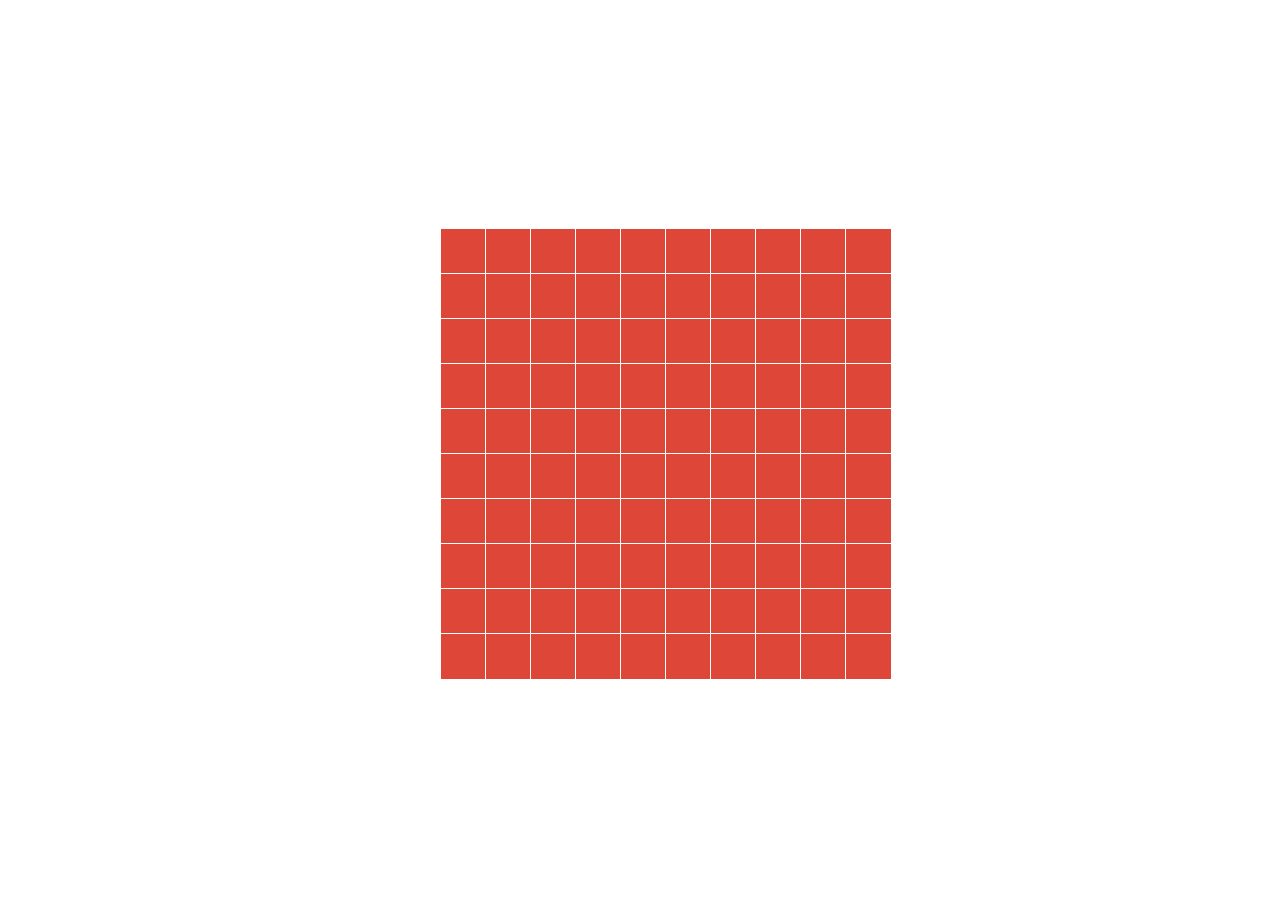
<file: day8/index.html>
<html>
<head>
    <link rel="stylesheet" href="style.css">
    <title>Document</title>
</head>
<body>
    <div class="frame">
        <div class="middle">
              <div class="container">
              </div>
        </div>
      </div>
      <script src="script.js"></script>
</body>
</html>
</file>
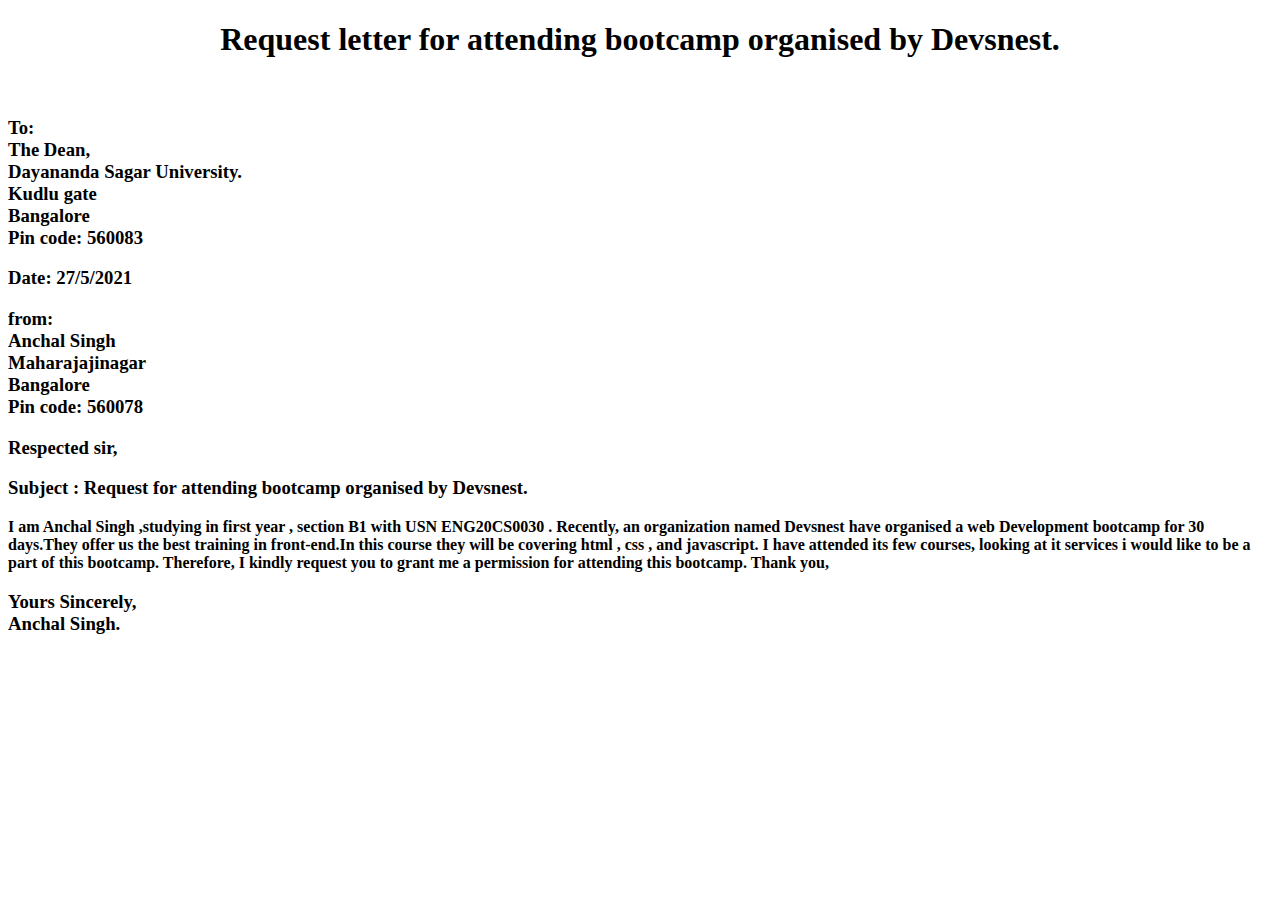
<file: DAY 1-HTML.html>
<!DOCTYPE html>
<html>
    <head>
        <title>Request letter </title>
        <body><center><h1><em></em>Request letter for attending bootcamp organised by Devsnest.<b></center><br></b></h1>
          <h3>To: <br>
             The Dean, <br>
            Dayananda Sagar University. <br>
            Kudlu gate <br>
            Bangalore <br> 
            Pin code: 560083 <br>
           <h3>Date: 27/5/2021</h3> 
            <h3><b>from: <br>
                Anchal Singh<br>
                   Maharajajinagar <br>
                   Bangalore<br>
                   Pin code: 560078<br></b></h3>
            <h3><b>Respected sir,<br></h3></b>
        <h3> Subject : Request for attending bootcamp organised by Devsnest.</h3>
            <p><b>I am Anchal Singh ,studying in first year , section B1 with USN ENG20CS0030 . Recently, an organization named Devsnest have organised a web Development bootcamp for 30 days.They offer us the best training in front-end.In this course they will be covering html , css , and javascript. I have attended its few courses, looking at it services i would like to be a part of this bootcamp.
                Therefore, I kindly request you to grant me a permission for attending this bootcamp.
                Thank you,</b> </p>
      <h3>Yours Sincerely, <br>
        Anchal Singh.  </h3><br>
        </body>
    </head>
</html>
</file>
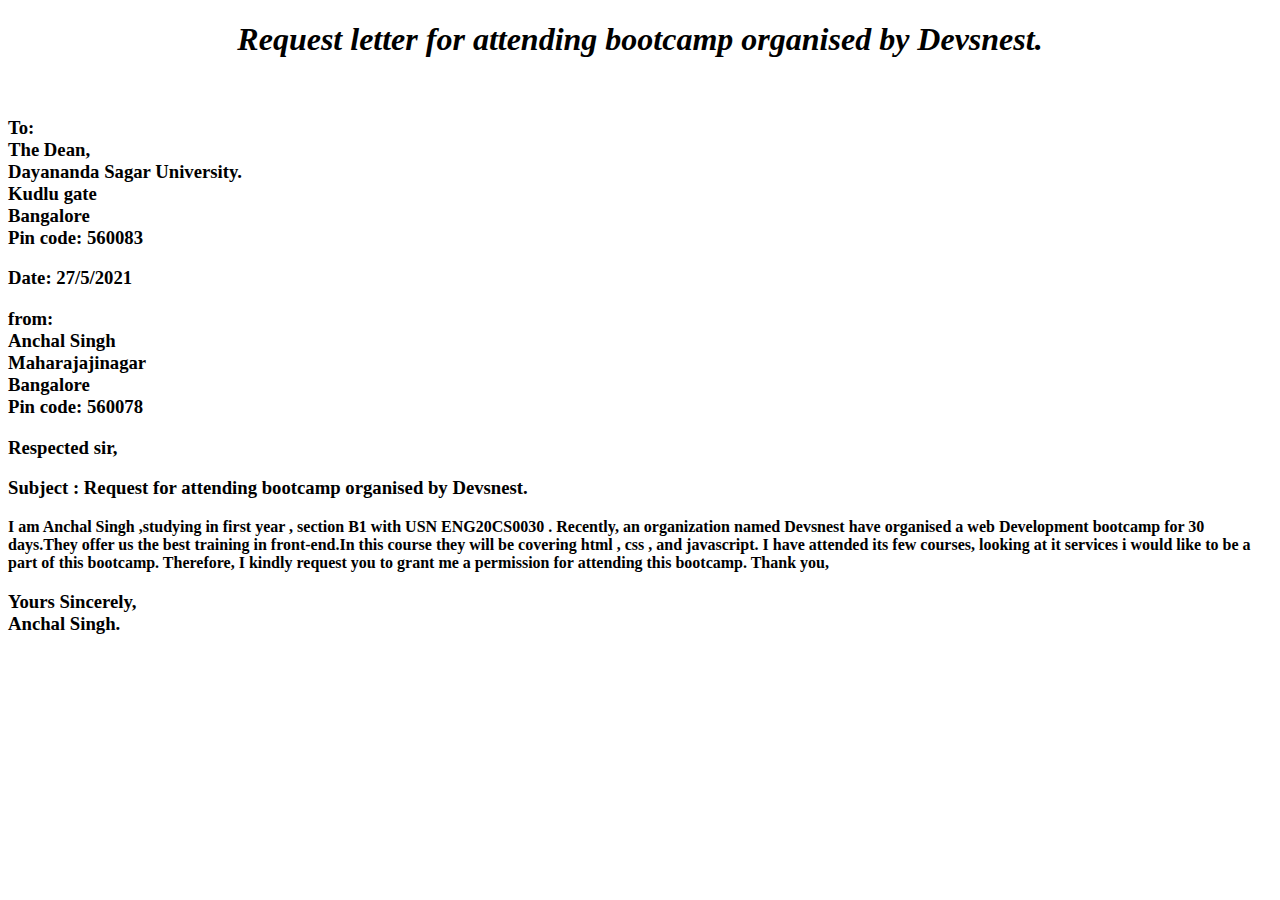
<file: DAY1.HTML>
<!DOCTYPE html>
<html>
    <head>
        <title>Request letter </title>
        <body><center><h1><em>Request letter for attending bootcamp organised by Devsnest.<b></center><br></b></h1></em>
          <h3>To: <br>
             The Dean, <br>
            Dayananda Sagar University. <br>
            Kudlu gate <br>
            Bangalore <br> 
            Pin code: 560083 <br>
           <h3>Date: 27/5/2021</h3> 
            <h3><b>from: <br>
                Anchal Singh<br>
                   Maharajajinagar <br>
                   Bangalore<br>
                   Pin code: 560078<br></b></h3>
            <h3><b>Respected sir,<br></h3></b>
        <h3> Subject : Request for attending bootcamp organised by Devsnest.</h3>
            <p><b>I am Anchal Singh ,studying in first year , section B1 with USN ENG20CS0030 . Recently, an organization named Devsnest have organised a web Development bootcamp for 30 days.They offer us the best training in front-end.In this course they will be covering html , css , and javascript. I have attended its few courses, looking at it services i would like to be a part of this bootcamp.
                Therefore, I kindly request you to grant me a permission for attending this bootcamp.
                Thank you,</b> </p>
      <h3>Yours Sincerely, <br>
        Anchal Singh.  </h3><br>
        </body>
    </head>
</html>
</file>
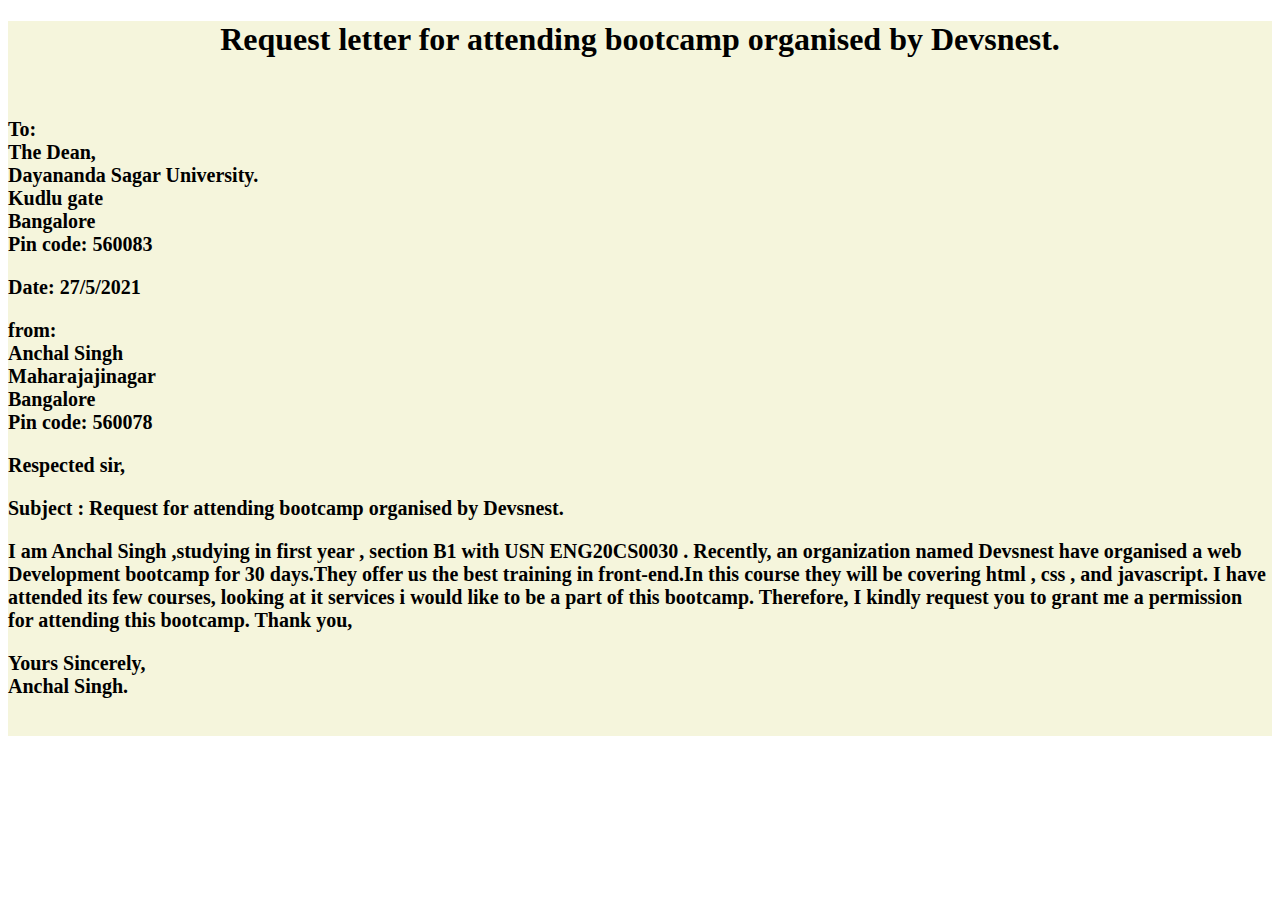
<file: DAY2-CSS.HTML>
<!DOCTYPE html>
<html>
    <head>
        <style>
            div{
                background-color: beige;
            }
            h3,p{
                font-size: 20px;
                font-weight: bold;    
            }
        </style>
        <title>Request letter </title><div>
        <body><center><h1><em></em>Request letter for attending bootcamp organised by Devsnest.<b></center><br></b></h1>
          <h3>To: <br>
             The Dean, <br>
            Dayananda Sagar University. <br>
            Kudlu gate <br>
            Bangalore <br> 
            Pin code: 560083 <br>
           <h3>Date: 27/5/2021</h3> 
            <h3>from: <br>
                Anchal Singh<br>
                   Maharajajinagar <br>
                   Bangalore<br>
                   Pin code: 560078<br></h3>
            <h3>Respected sir,<br></h3>
        <h3> Subject : Request for attending bootcamp organised by Devsnest.</h3>
            <p>I am Anchal Singh ,studying in first year , section B1 with USN ENG20CS0030 . Recently, an organization named Devsnest have organised a web Development bootcamp for 30 days.They offer us the best training in front-end.In this course they will be covering html , css , and javascript. I have attended its few courses, looking at it services i would like to be a part of this bootcamp.
                Therefore, I kindly request you to grant me a permission for attending this bootcamp.
                Thank you, </p>
      <h3>Yours Sincerely, <br>
        Anchal Singh.  </h3><br></div>
        </body>
    </head>
</html>
</file>
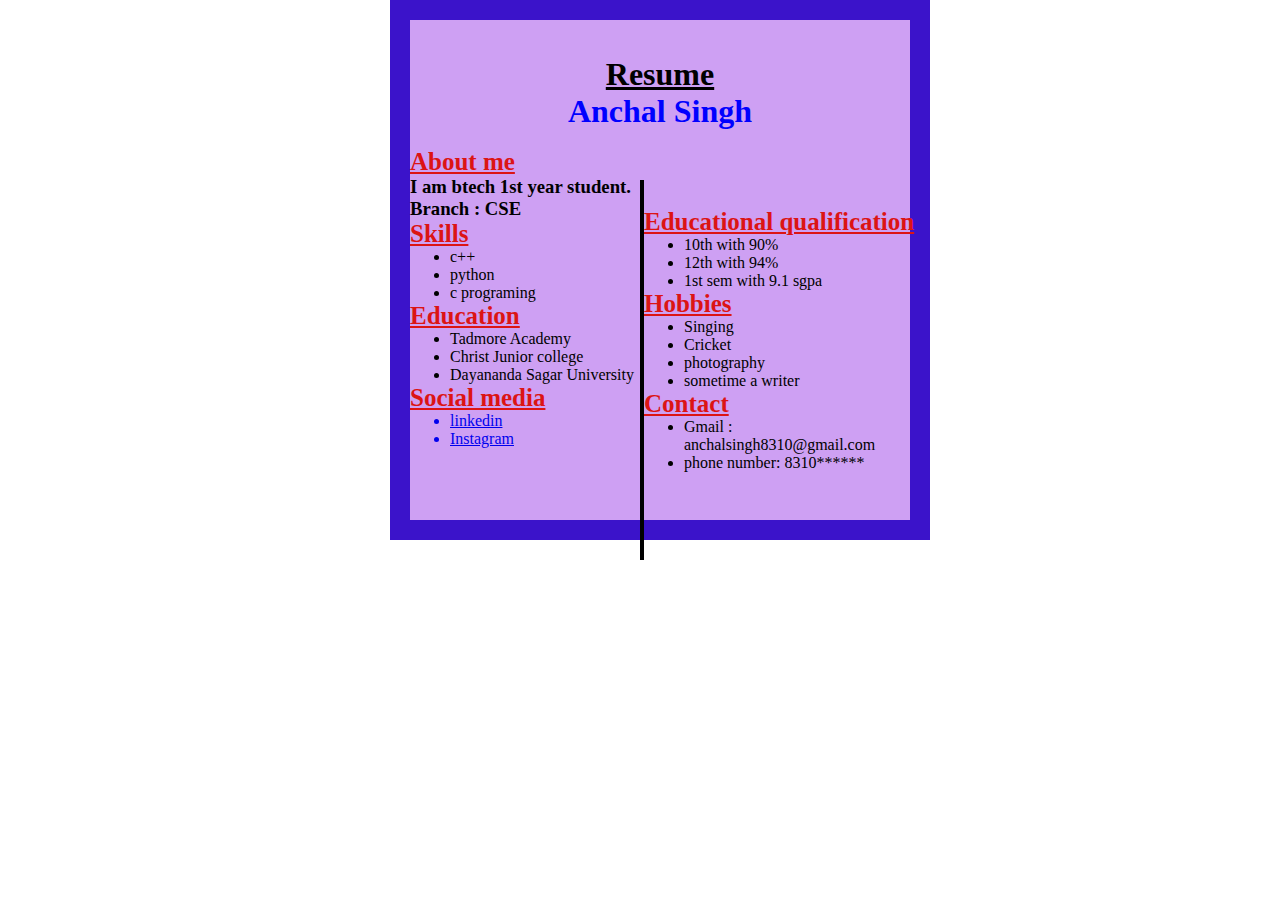
<file: day3/resume.html>
<html>
    <head>
    <body >
        <link rel="stylesheet" href="./style.css">
<div class="stuff">
  <br><br>
  <h1><center><u>Resume</center></u></h1>
  <h2><center>Anchal Singh</center></h2>
  <br>
  <p class="head">About me </p>
    <h3>I am btech 1st year student.<br>
    Branch : CSE<br>       
</h3>
  <p class="head">Skills</p>
  <ul>
    <li>c++</li>
    <li>python</li>
    <li>c programing</li>
  </ul>
  <p class="head">Education</p>
  <ul>
      <li>Tadmore Academy</li>
      <li>Christ Junior college</li>
    <li>Dayananda Sagar University</li>
  </ul>
  <p class="head">Social media</p>
  <ul>
    <a target="_blank" href="https://www.linkedin.com/in/anchal-singh-110b131a6/"><li>linkedin</li></a> 
    <a target="_blank" href="https://www.instagram.com/_am_anchal_/"><li>Instagram</li></a>
  </ul>
  
</div>
<div1>
    <p class="head">
    <br>Educational qualification
    <ul>
        <li>10th with 90%</li>
        <li>12th with 94%</li>
        <li>1st sem with 9.1 sgpa</li>
      </ul>
      <p class="head">Hobbies</p>
  <ul>
    <li>Singing</li>
    <li>Cricket</li>
      <li>photography</li>
    <li>sometime a writer</li>
  </ul>  
  <p class="head">Contact</p>
  <ul>
    <li>Gmail : <br>
         anchalsingh8310@gmail.com</li>
    <li>phone number: 8310******</li>
  </ul>  
</p>
</div1>
</body>
</head>
  </html>
</file>
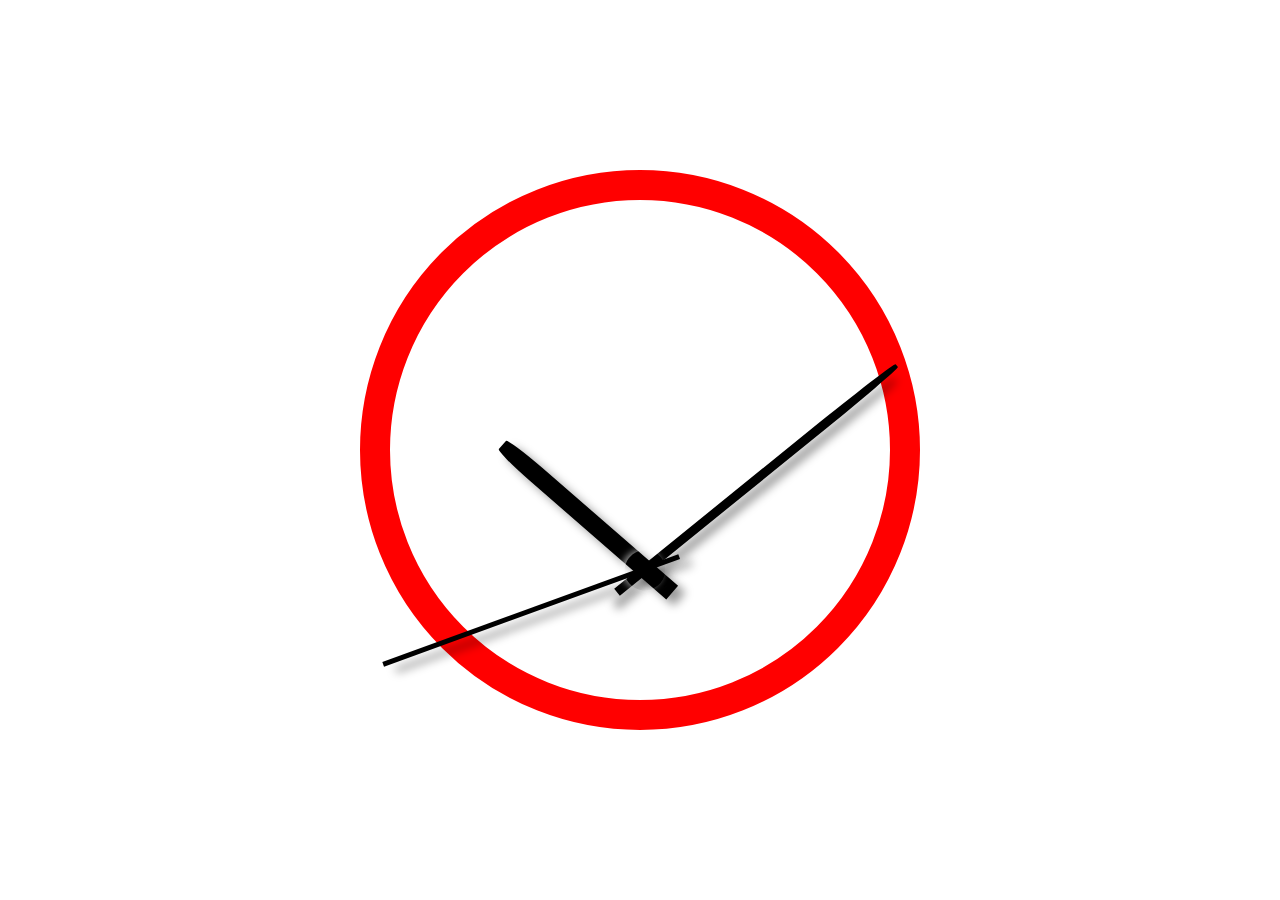
<file: day4/clock.html>
<!DOCTYPE html>
<html></html>
<head>
    <title>Analog clock</title>
    <link rel="stylesheet" href="./style1.css">

</head>
<body>
    <div class="clock">
        <div class="hour"></div> 
        <div class="min"></div>
        <div class="sec"></div>   
    </div>
</body>
</html>
</file>
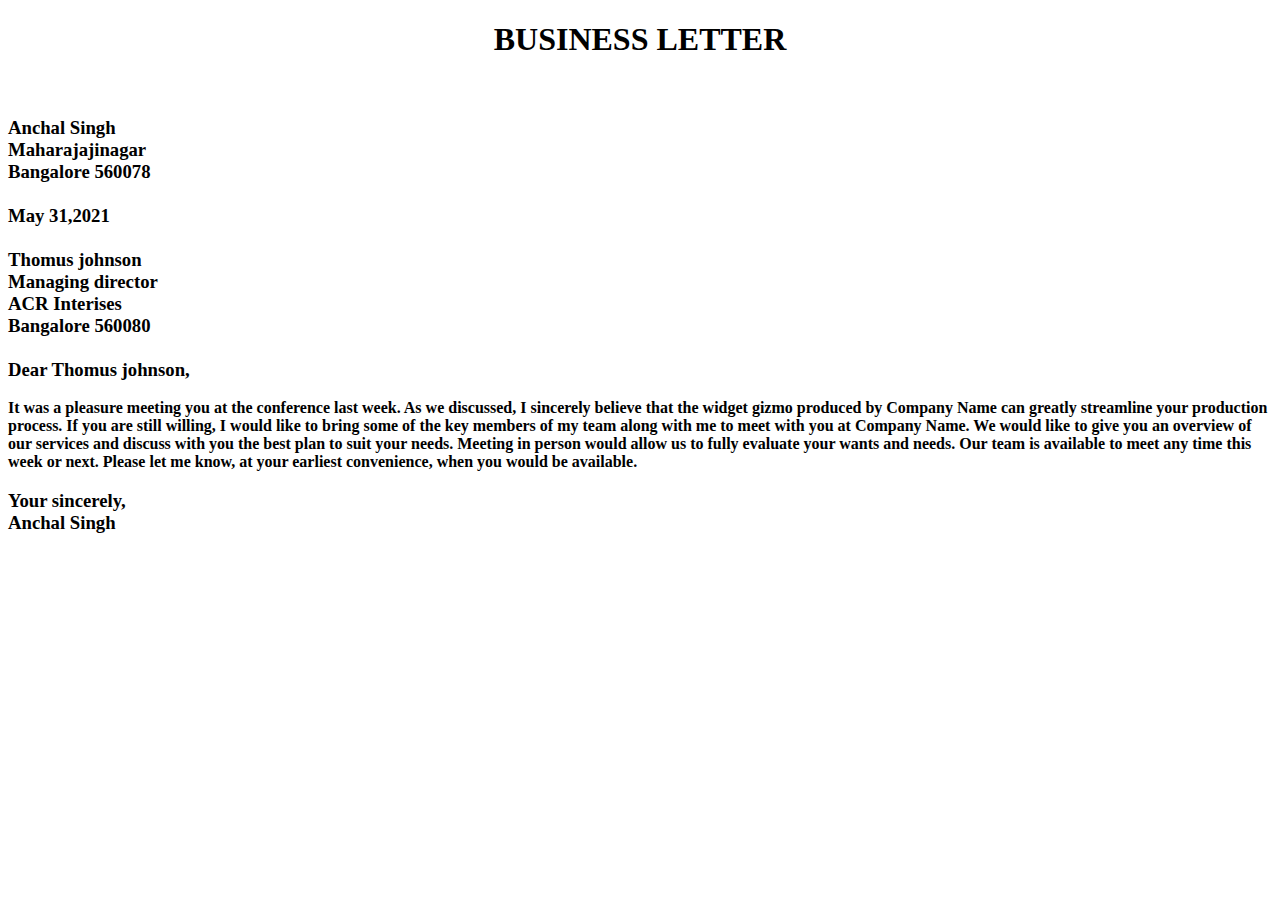
<file: front-end/assignment/assignment1.html>
<!DOCTYPE html>
<html>
    <head>
        <title>usiness letter</title>
        <body><center><h1><b>BUSINESS LETTER</center><br></b></h1>
            <h3><b>Anchal Singh<br>
                   Maharajajinagar <br>
                   Bangalore 560078<br>
            <br>
            May 31,2021 <br>
            <br>
            Thomus johnson<br>
            Managing director<br>
            ACR Interises<br>
            Bangalore 560080<br>
            <br>
             Dear Thomus johnson,</b></h3>
            <p><b>
            It was a pleasure meeting you at the conference last week. As we discussed, I sincerely believe
            that the widget gizmo produced by Company Name can greatly streamline your production process.
            If you are still willing, I would like to bring some of the key members of my team along with 
            me to meet with you at Company Name. We would like to give you an overview of our services and
            discuss with you the best plan to suit your needs.
            Meeting in person would allow us to fully evaluate your wants and needs. Our team is available
            to meet any time this week or next. Please let me know, at your earliest convenience, when you
            would be available.</p>
            <h3>Your sincerely,<br>
            Anchal Singh<br> </h3></b>
        </body>
    </head>
</html>
</file>
<file: day8/style.css>
.frame {
    position: fixed;
    top: 50%;
    left:50%;
    width: 450px;
    height: 450px;
    margin: -200px -200px;
    border-radius: 10px;
    box-shadow: rgba(0,0,0,0.1);
    background: white;
  }
  .middle{
    position: absolute;
    top: 45%;
    left: 50%;
    transform: translate(-50%,-50%);
    width: 100%;
    height: 100%;
  }
 .container {
      width: 100%;
      height: 100%;
      display: grid;
      grid-template-columns: repeat(10, 1fr);
      grid-template-rows: repeat(10, 1fr);
  }
 .box{
      width: 100%;
      height: 100%;
      display: inline-block;
      cursor: pointer;
  }
  
  .onclick{
      background-color: #DE4738;
      border: 0.1px solid white;
  }
  .onclick:hover{
      background-color:white;
      border-color: white;
  }
</file>
<file: day3/style.css>
*{
    max-width: 500px;
    margin: auto;
}
  div {
    background-color:rgb(206, 160, 243) ;  
  }
  
  h1{
      font-size: xx-large;
      
  }
  h2{
    font-size: xx-large;
    color:blue;
  }
  .head {
    font-size: 25px;
    text-decoration:underline ; 
    font-weight: bolder;
    color: rgb(220, 20, 20);
  }
  .stuff{
    display: inline-block;
    margin-top: 6px;
    width: 1000px;
    height: 500px;
    margin: 0 auto;
	border: 20px solid rgb(59, 19, 202);
   
}
div1{
        border-left: 4px solid rgb(0, 0, 0);
        height:380px;
        position: absolute;
        left: 50%;
        top: 20%;
}
</file>
<file: day4/style1.css>
*{
    background-color: white;
}
.clock{
    position: absolute;
    left:50%;
    top:50%;
    width: 500px;
    height: 500px;
    transform: translate(-50%,-50%);
    border : 30px solid red;
    border-radius: 50%;
}

.hour,
.sec,
.min {
    width: 25vmin;
    height: 2vmin;
    background: #000;
    position: absolute;
    top: 40vmin;
    left: calc(50% - 3.5vmin);
    z-index: 2;
    transform: rotate(-139deg);
    transform-origin: 16%;
}
.hour {
    border-top-right-radius: 20%;
    border-bottom-right-radius: 20%;
    box-shadow: -10px 0px 10px rgba(0,0,0,.4);
}

.min {
    width: 40vmin;
    height: 1vmin;
    top: 40.5vmin;
    transform: rotate(-39deg);
    transform-origin: 10%;
    border-top-right-radius: 30%;
    border-bottom-right-radius: 30%;
    box-shadow: -10px 10px 10px rgba(0,0,0,.4);
}

.min:before {
        content: '';
        width: 4.5vmin;
        height: 4.5vmin;
        border-radius: 50%;
        z-index: 99;
        position: absolute;
        top: -1.7vmin;
        left: 1.7vmin;
        box-shadow: -2px -2px 7px rgba(255,255,255,.6);
    }

    .sec {
        content: '';
        width: 35vmin;
        height: .5vmin;
        top: 40.75vmin;
        transform: rotate(160deg);
        transform-origin: 11.5%;
        box-shadow: -10px -10px 10px rgba(0,0,0,.4);
    }
    .sec::before {
        top: -2.25vmin;
    }
</file>
